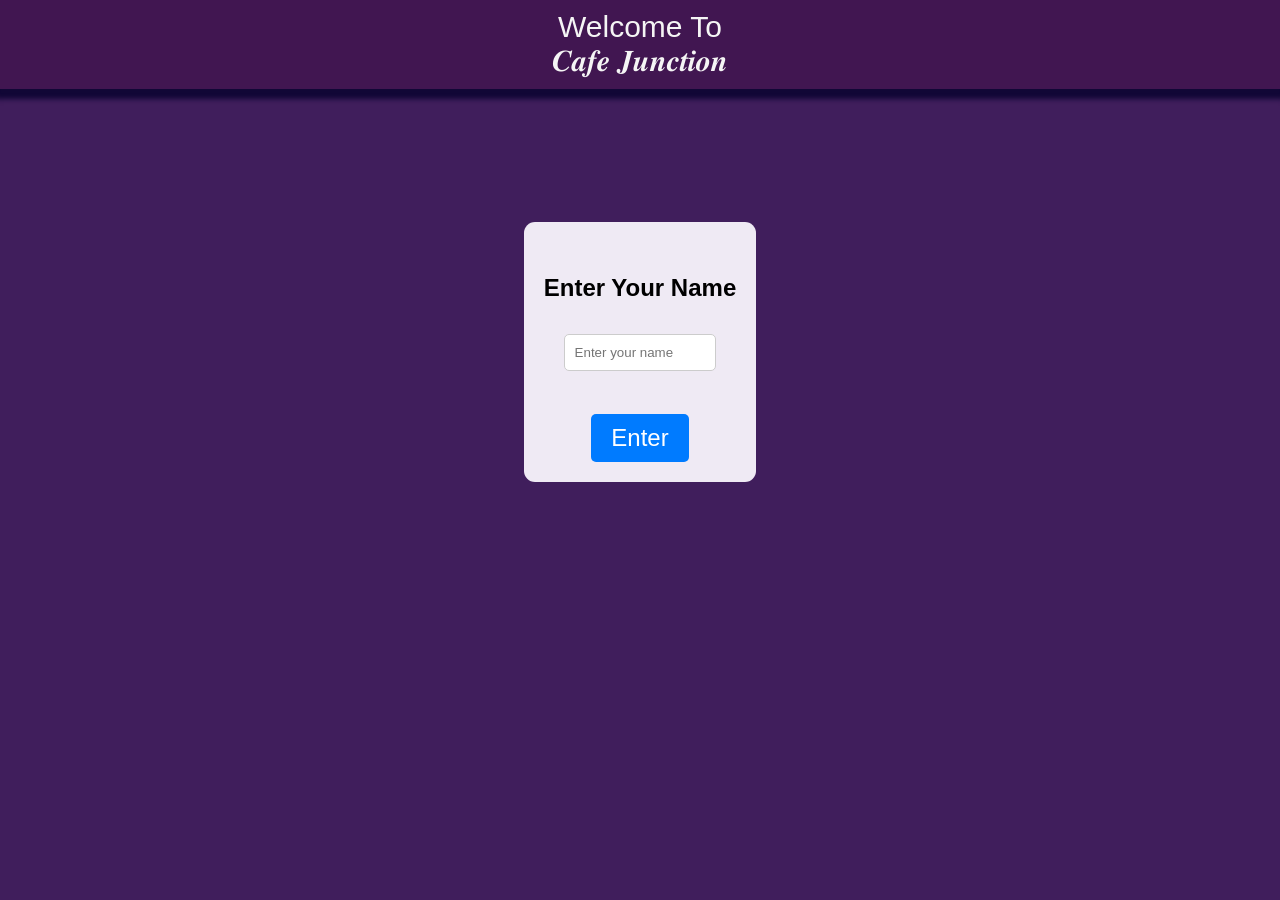
<file: cafe-junction/index.html>
<!DOCTYPE html>
<html lang="en">
<head>
    <meta charset="UTF-8">
    <meta name="viewport" content="width=device-width, initial-scale=1.0">
    <title>Document</title>
    <link rel="shortcut icon" href="./CAKE1.jpg" type="image/x-icon">
    <link rel="stylesheet" href="./index1.css">
    <style>
        /* Basic responsive styling */
        .main {
            display: flex;
            flex-direction: column;
            align-items: center;
            justify-content: center;
          eight: 80vh; /* Ensure it takes up some vertic  min-hal space */
            padding: 20px;
            text-align: center;
        }

        input[type="text"] {
            padding: 10px;
            margin-bottom: 15px;
            border: 1px solid #ccc;
            border-radius: 5px;
            width: 80%; /* Adjust width for smaller screens */
            max-width: 300px; /* Limit width on larger screens */
            box-sizing: border-box; /* Include padding and border in the element's total width and height */
        }

        button {
            padding: 10px 20px;
            background-color: #007bff;
            color: white;
            border: none;
            border-radius: 5px;
            cursor: pointer;
            font-size: 1em;
        }

        button:hover {
            background-color: #0056b3;
        }

        /* Responsive adjustments using media queries */
        @media (max-width: 600px) {
            .mno {
                font-size: 1.2em;
                padding: 15px;
            }

            h4 {
                font-size: 1.5em;
            }
        }
    </style>
</head>
<body>
    <nav>
        <div class="mno">Welcome To <br> 𝑪𝒂𝒇𝒆 𝑱𝒖𝒏𝒄𝒕𝒊𝒐𝒏</div>
    </nav>

    <div class="main">
        <h4>Enter Your Name</h4>
        <form action="./index2.html">
            <label for="name"></label>
            <input type="text" id="name" name="name" placeholder="Enter your name" required>
            <br><br>
            <button type="submit">Enter</button>
        </form>
    </div>
</body>
</html>
</file>
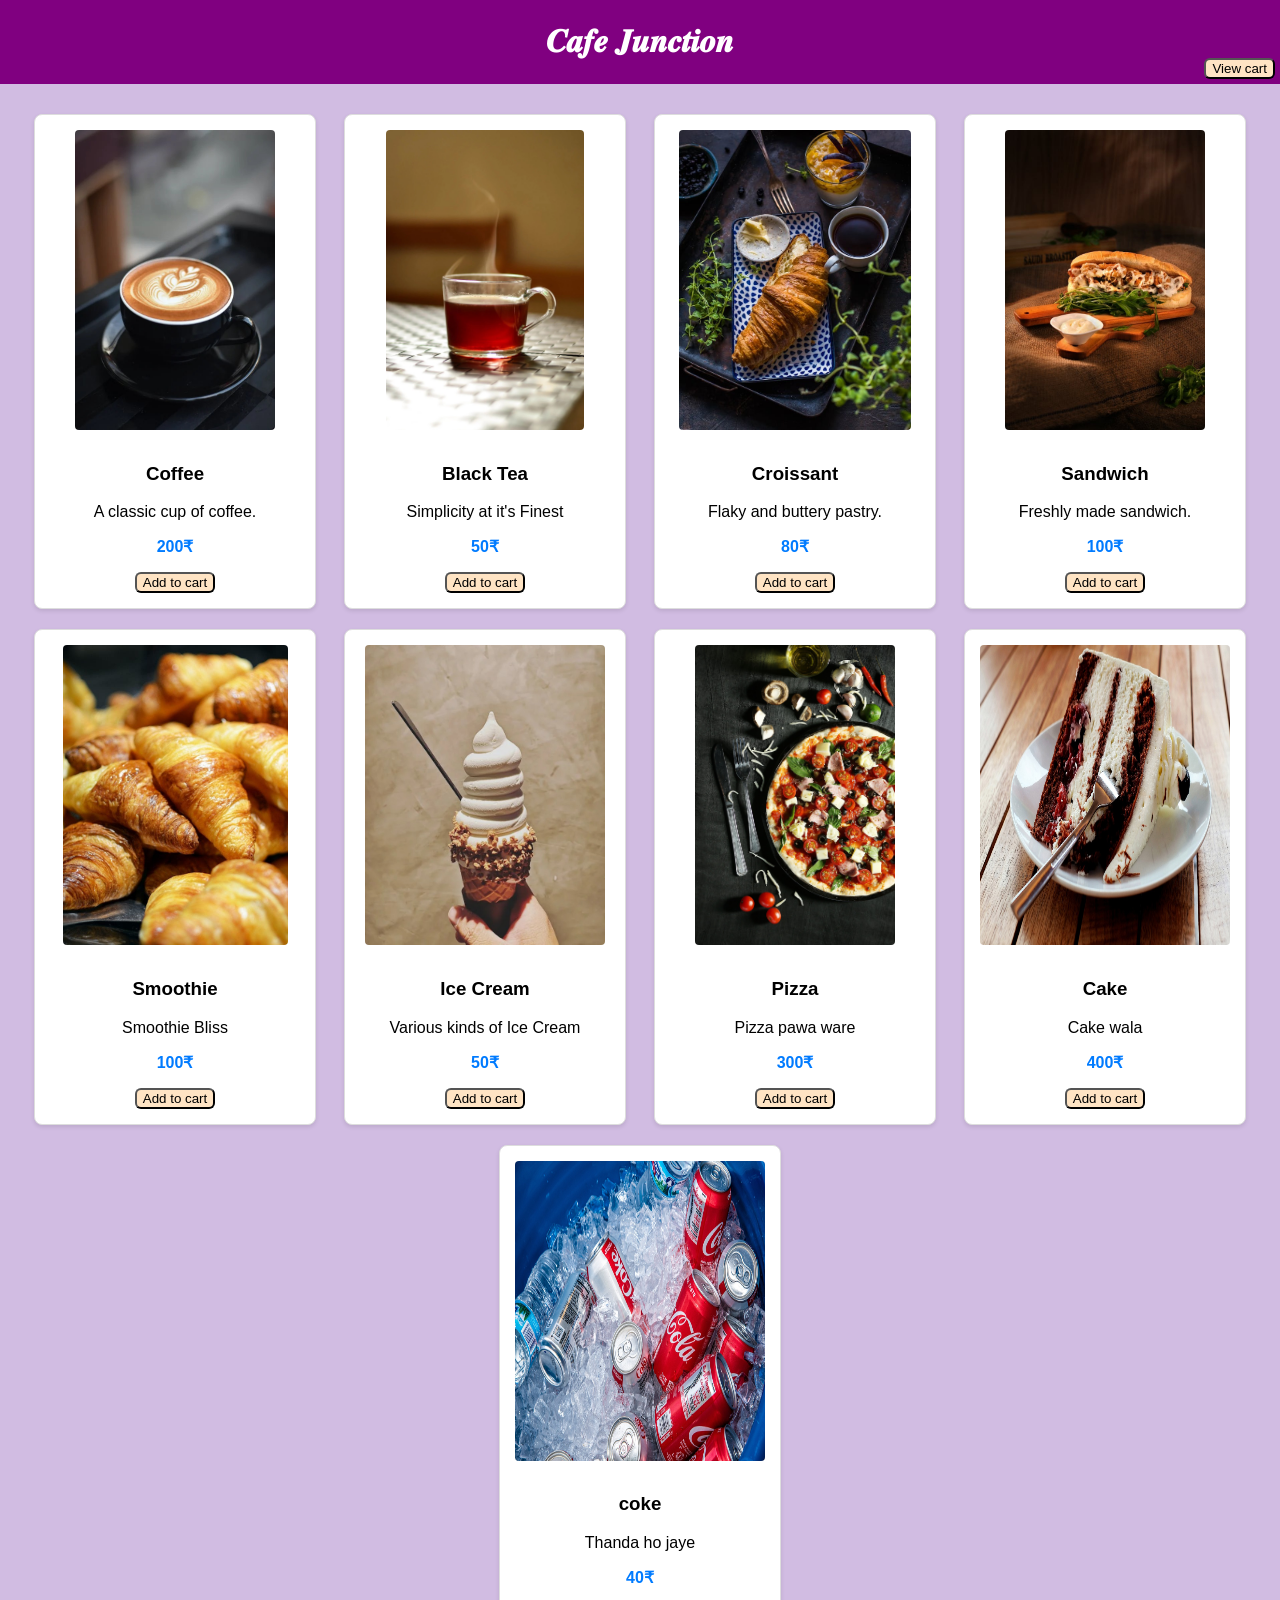
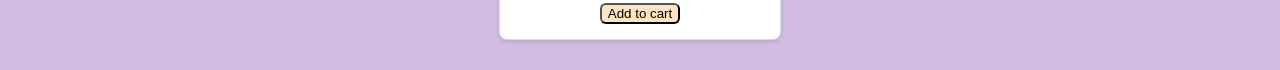
<file: cafe-junction/index2.html>
<!DOCTYPE html>
<html lang="en">
<head>
    <meta charset="UTF-8">
    <meta name="viewport" content="width=device-width, initial-scale=1.0">
    <title>Cafe Management System</title>
  <link rel="stylesheet" href="./index 2.css">
</head>
<body>
    <div class="header">
        <h1>𝑪𝒂𝒇𝒆 𝑱𝒖𝒏𝒄𝒕𝒊𝒐𝒏 </h1>
        <div class="view">
            <button class="btn" id="viewCartBtn">View cart</button>
        </div>
    </div>

    <div class="menu-container">
        <div class="menu-item" data-name="Coffee" data-price="200">
            <img src="./COFFE.jpg" alt="Coffee">
            <h3>Coffee</h3>
            <p>A classic cup of coffee.</p>
            <p class="price">200₹</p>
            <button class="btn addToCartBtn">Add to cart</button>
        </div>

        <div class="menu-item" data-name="Black Tea" data-price="50">
            <img src="./TEA.jpg" alt="Latte">
            <h3>Black Tea</h3>
            <p>Simplicity at it's Finest</p>
            <p class="price">50₹</p>
            <button class="btn addToCartBtn">Add to cart</button>
        </div>

        <div class="menu-item" data-name="Croissant" data-price="80">
            <img src="./PETIS.jpg" alt="Croissant">
            <h3>Croissant</h3>
            <p>Flaky and buttery pastry.</p>
            <p class="price">80₹</p>
            <button class="btn addToCartBtn">Add to cart</button>
        </div>

        <div class="menu-item" data-name="Sandwich" data-price="100">
            <img src="./BURGER.jpg" alt="Sandwich">
            <h3>Sandwich</h3>
            <p>Freshly made sandwich.</p>
            <p class="price">100₹</p>
            <button class="btn addToCartBtn">Add to cart</button>
        </div>

        <div class="menu-item" data-name="Smoothie" data-price="100">
            <img src="./PASTA.jpg" alt="Muffin">
            <h3>Smoothie</h3>
            <p>Smoothie Bliss</p>
            <p class="price">100₹</p>
            <button class="btn addToCartBtn">Add to cart</button>
        </div>

        <div class="menu-item" data-name="Ice Cream" data-price="50">
            <img src="./ICE.jpg" alt="Tea">
            <h3>Ice Cream</h3>
            <p>Various kinds of Ice Cream</p>
            <p class="price">50₹</p>
            <button class="btn addToCartBtn">Add to cart</button>
        </div>
        <div class="menu-item" data-name="Pizza" data-price="300">
            <img src="./FRENCH.jpg" alt="pizza">
            <h3>Pizza</h3>
            <p>Pizza pawa ware</p>
            <p class="price">300₹</p>
            <button class="btn addToCartBtn">Add to cart</button>
        </div>

        <div class="menu-item" data-name="Cake" data-price="400">
            <img src="./CAKE1.jpg" alt="cake">
            <h3>Cake</h3>
            <p>Cake wala</p>
            <p class="price">400₹</p>
            <button class="btn addToCartBtn">Add to cart</button>
        </div>
        <div class="menu-item" data-name="Coke" data-price="40">
            <img src="./COCE.jpg" alt="coco">
            <h3>coke</h3>
            <p>Thanda  ho jaye</p>
            <p class="price">40₹</p>
            <button class="btn addToCartBtn">Add to cart</button>
        </div>

    </div>

    <div id="cartModal" class="cart-modal">
        <div class="cart-content">
            <span class="close">&times;</span>
            <h2>Your Cart</h2>
            <ul id="cartItems"></ul>
            <p>Total: <span id="cartTotal">0₹</span></p>
           <a href="./index3.html"> <button id="orderbtn">Order Now</button></a>
        </div>
    </div>

    <script src="./index2.js"></script>
    <script src="./function.js"></script>
</body>
</html>
</file>
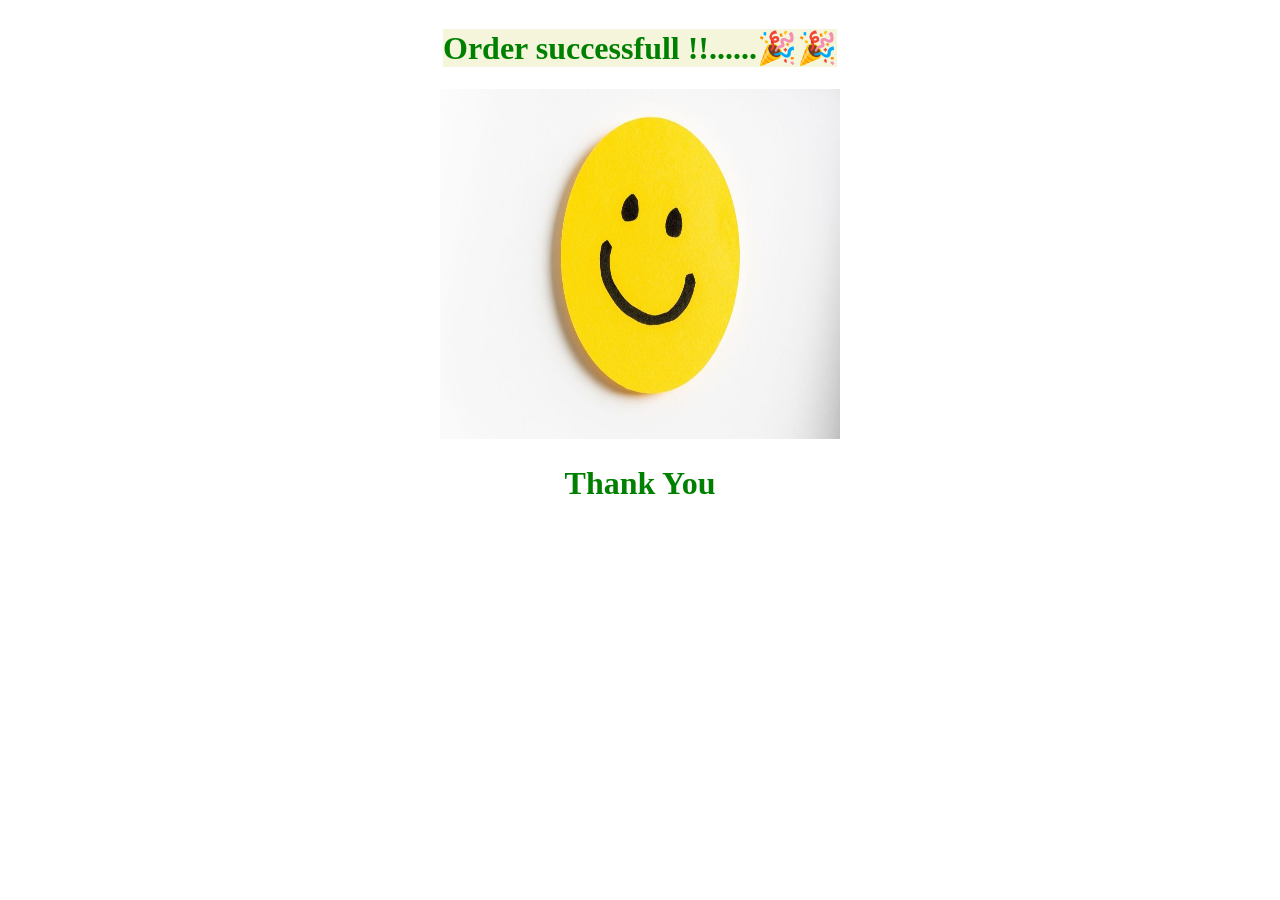
<file: cafe-junction/index3.html>
<!DOCTYPE html>
<html lang="en">
<head>
    <meta charset="UTF-8">
    <meta name="viewport" content="width=device-width, initial-scale=1.0">
    <title>Document</title>
    <style>
        h1{
            text-align: center;
            color: green;
            background-color: beige;
        }
        body{
            display: flex;
            flex-direction: column;
            align-items: center;
            justify-content: center;
           
        }
        body>div{
            width: 400px;
            height: 350px
        }
        body >div img{
            width: 100%;
            height: 100%;
          
        }
        h2{
            text-align: center;
            color: green;
            font-size: xx-large;
          
            
        }
        
    </style>
</head>
<body>
    <h1 >Order successfull !!......🎉🎉</h1>

    <div class="img"><img src="world-emoji-day.webp" alt=""></div>

    <h2>Thank You</h2>
</body>
</html>
</file>
<file: cafe-junction/index1.css>
body{
font-family: sans-serif;
position: relative;
background-color: #401e5c;
margin: 0;
padding: 0;
display: flex;
justify-content: center;
align-items: center;

}
.main{
    border: 10px silod rgb(129, 26, 26);
    /* height: 250px;
    width: 250px; */
    position: absolute;
    /* left: 500px; */
    top: 222px;
    background-color:#efeaf4 ;
    border-radius: 11px;
    display: flex;
    flex-direction: column;
    justify-content: center;
    align-items: center;
    flex-wrap: wrap;
    font-size: x-large;

}
  
 .mno{
    text-align: center; 
   position: relative;
    
    font-size: 30px;
    color: whitesmoke;
 }
 button{
    border-radius: 5px;
    background-color:rgba(128, 0, 128, 0.411);
    padding: 5px 25px;
    font-family: Arial, Helvetica, sans-serif;
    font-size: 1rem;
    cursor: pointer;

 }
 nav{
    background-color: rgba(66, 10, 66, 0.411);;
    display: flex;
    width: 100%;
    padding: 10px;
    justify-content: center;
    align-items: center;
    box-shadow: 0px 5px 5px 5px rgb(17, 7, 54) ;;
 }
</file>
<file: cafe-junction/index 2.css>
body {
    font-family: sans-serif;
    margin: 0;
    padding: 0;
    background-color: #d1bce2;
    position: relative;
    min-height: 100vh;
}

.header {
    background-color: purple;
    color: white;
    text-align: center;
    padding: 2px 0;
    position: sticky;
    top: 0;
    display: flex;
    align-items: center;
    justify-content: center;
}

.menu-container {
    display: flex;
    flex-wrap: wrap;
    justify-content: space-around;
    padding: 20px;
}

.menu-item {
    background-color: white;
    border: 1px solid #ddd;
    border-radius: 8px;
    padding: 15px;
    margin: 10px;
    width: 250px;
    text-align: center;
    box-shadow: 0 2px 4px rgba(0, 0, 0, 0.1);
}

.menu-item img {
    max-width: 100%;
    height: 300px;
    border-radius: 4px;
    margin-bottom: 10px;
}

.price {
    font-weight: bold;
    color: #007bff;
}

.btn {
    background-color: bisque;
    border-radius: 6px;
    cursor: pointer;
}
.btn:active{
    background-color: #d1bce2;
}

.view {
    position: absolute;
    right: 5px;
    bottom: 5px;
}

.view:hover {
    cursor: pointer;
}

.cart-modal {
    display: none;
    position: fixed;
    z-index: 1;
    left: 0;
    top: 0;
    width: 100%;
    height: 100%;
    overflow: auto;
    background-color: rgba(0, 0, 0, 0.4);
}

.cart-content {
    background-color: #fefefe;
    margin: 15% auto;
    padding: 20px;
    border: 1px solid #888;
    width: 80%;
    position: relative;
}

.close {
    color: #aaa;
    float: right;
    font-size: 28px;
    font-weight: bold;
}

.close:hover,
.close:focus {
    color: black;
    text-decoration: none;
    cursor: pointer;
}
.remove-item {
    cursor: pointer;
    color: red;
    margin-left: 10px;
}
#orderbtn{
    color: white;
    background:green;
    border-radius: 5px;
    padding: 10px;
    cursor: pointer;
    position: absolute;
    bottom: 10px;
    right: 10px;
}
</file>
